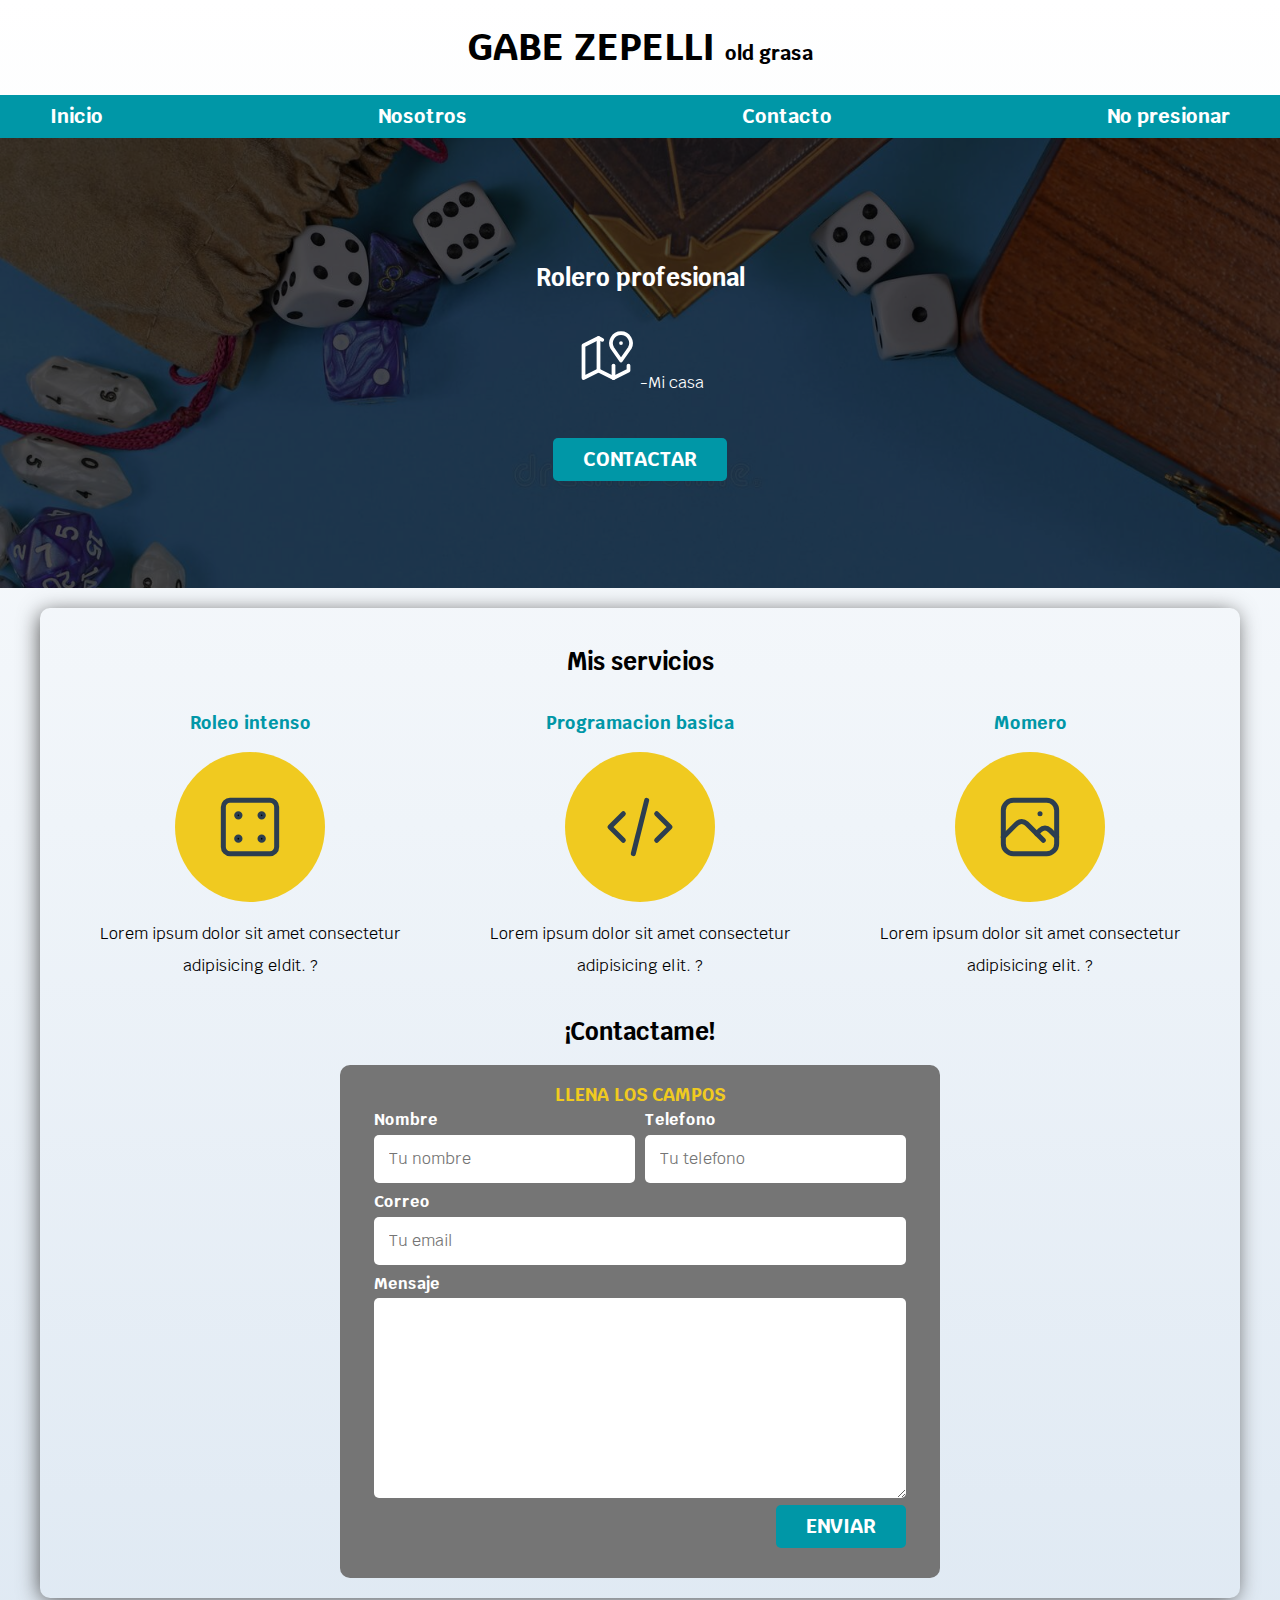
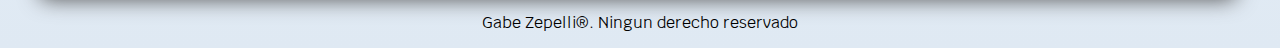
<file: index.html>
<!DOCTYPE html>
<html lang="en">

<head>
    <meta charset="UTF-8">
    <meta http-equiv="X-UA-Compatible" content="IE=edge">
    <meta name="viewport" content="width=device-width, initial-scale=1.0">
    <link rel="preload" href="normalize.css">
    <link rel="preconnect" href="https://fonts.googleapis.com">
    <link rel="preconnect" href="https://fonts.gstatic.com" crossorigin>
    <link href="https://fonts.googleapis.com/css2?family=Krub:wght@400;700&display=swap" rel="stylesheet">
    <link rel="preload" href="estilos.css" as="style">
    <link rel="stylesheet" href="normalize.css">
    <link rel="stylesheet" href="estilos.css">
</head>

<body>
    <header>
        <h1 class="titulo">GABE ZEPELLI <span>old grasa</span> </h1>
    </header>
    <div class="nav-bg">
        <nav class="MainNav contenedor">
            <a href="#">Inicio</a>
            <a href="nosotros.html">Nosotros</a>
            <a href="#">Contacto</a>
            <a href="https://www.youtube.com/watch?v=dQw4w9WgXcQ&ab_channel=RickAstley">No presionar</a>
        </nav>
    </div>


    <section class="hero">
        <div class="contenido-hero">

            <h2>Rolero profesional</h2>
            <p>
                <svg xmlns="http://www.w3.org/2000/svg" class="icon icon-tabler icon-tabler-map-2" width="60" height="60" viewBox="0 0 24 24" stroke-width="1.5" stroke="#ffffff" fill="none" stroke-linecap="round" stroke-linejoin="round">
                    <path stroke="none" d="M0 0h24v24H0z" fill="none"/>
                    <line x1="18" y1="6" x2="18" y2="6.01" />
                    <path d="M18 13l-3.5 -5a4 4 0 1 1 7 0l-3.5 5" />
                    <polyline points="10.5 4.75 9 4 3 7 3 20 9 17 15 20 21 17 21 15" />
                    <line x1="9" y1="4" x2="9" y2="17" />
                    <line x1="15" y1="15" x2="15" y2="20" />
                  </svg> -Mi casa</p>
            <a class="boton" href="#">Contactar</a>
        </div>
    </section>


    <main class="contenedor sombra">
        <h2>Mis servicios</h2>
        <div class="servicios">
            <section class="servicio">
                <h3>Roleo intenso</h3>
                <div class="iconos">
                    <svg xmlns="http://www.w3.org/2000/svg" class="icon icon-tabler icon-tabler-dice" width="80" height="80" viewBox="0 0 24 24" stroke-width="1.5" stroke="#2c3e50" fill="none" stroke-linecap="round" stroke-linejoin="round">
                <path stroke="none" d="M0 0h24v24H0z" fill="none"/>
                <rect x="4" y="4" width="16" height="16" rx="2" />
                <circle cx="8.5" cy="8.5" r=".5" fill="currentColor" />
                <circle cx="15.5" cy="8.5" r=".5" fill="currentColor" />
                <circle cx="15.5" cy="15.5" r=".5" fill="currentColor" />
                <circle cx="8.5" cy="15.5" r=".5" fill="currentColor" />
              </svg>
                </div>

                <p>Lorem ipsum dolor sit amet consectetur adipisicing eldit. ? </p>

            </section>

            <section class="servicio">
                <h3>Programacion basica</h3>
                <div class="iconos">
                    <svg xmlns="http://www.w3.org/2000/svg" class="icon icon-tabler icon-tabler-code" width="80" height="80" viewBox="0 0 24 24" stroke-width="1.5" stroke="#2c3e50" fill="none" stroke-linecap="round" stroke-linejoin="round">
                <path stroke="none" d="M0 0h24v24H0z" fill="none"/>
                <polyline points="7 8 3 12 7 16" />
                <polyline points="17 8 21 12 17 16" />
                <line x1="14" y1="4" x2="10" y2="20" />
              </svg>
                </div>

                <p>Lorem ipsum dolor sit amet consectetur adipisicing elit. ?</p>
            </section>

            <section class="servicio">
                <h3>Momero</h3>
                <div class="iconos">
                    <svg xmlns="http://www.w3.org/2000/svg" class="icon icon-tabler icon-tabler-photo" width="80" height="80" viewBox="0 0 24 24" stroke-width="1.5" stroke="#2c3e50" fill="none" stroke-linecap="round" stroke-linejoin="round">
                <path stroke="none" d="M0 0h24v24H0z" fill="none"/>
                <line x1="15" y1="8" x2="15.01" y2="8" />
                <rect x="4" y="4" width="16" height="16" rx="3" />
                <path d="M4 15l4 -4a3 5 0 0 1 3 0l5 5" />
                <path d="M14 14l1 -1a3 5 0 0 1 3 0l2 2" />
              </svg>
                </div>



                <p>Lorem ipsum dolor sit amet consectetur adipisicing elit. ?</p>

            </section>

        </div>

        <section>
            <h2>¡Contactame!</h2>
            <form class="formulario">
                <fieldset>
                    <legend>Llena los campos</legend>

                    <div class="contenedor-campos">
                        <div class="campo">
                            <label>Nombre</label>
                            <input class="input-text" type="text" placeholder="Tu nombre">
                        </div>
                        <div class="campo">
                            <label>Telefono</label>
                            <input class="input-text" type="tel" placeholder="Tu telefono">
                        </div>
                        <div class="campo">
                            <label>Correo</label>
                            <input class="input-text" type="email" placeholder="Tu email">
                        </div>
                        <div class="campo">
                            <label>Mensaje</label>
                            <textarea class="input-text"></textarea>
                        </div>
                    </div>
                    <div class="alinear-derecha flex">
                        <input class="boton w-100" type="submit" value="Enviar">
                    </div>
                </fieldset>
            </form>
        </section>
    </main>
    <footer class="footer">
        <p>
            Gabe Zepelli®. Ningun derecho reservado
        </p>
    </footer>

</body>

</html>
</file>
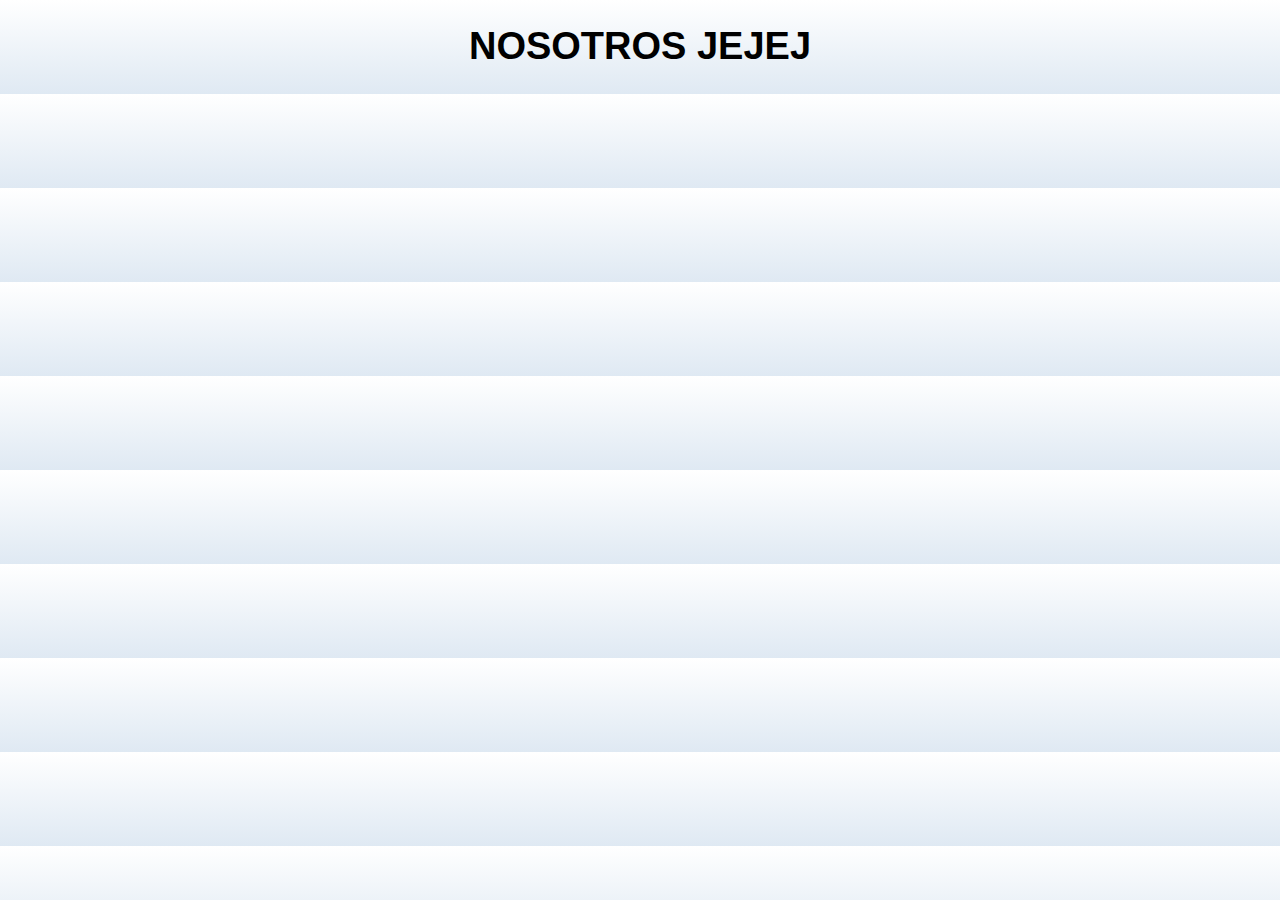
<file: nosotros.html>
<!DOCTYPE html>
<html lang="en">
<link rel="preload" href="estilos.css" as="style">
<link rel="stylesheet" href="estilos.css">

<head>
    <meta charset="UTF-8">
    <meta http-equiv="X-UA-Compatible" content="IE=edge">
    <meta name="viewport" content="width=device-width, initial-scale=1.0">
    <title>Document</title>
</head>

<body>
    <h1>NOSOTROS JEJEJ

    </h1>
</body>

</html>
</file>
<file: estilos.css>
:root {
    --blanco: #ffffff;
    --oscuro: #212121;
    --primario: rgb(240, 202, 32);
    --secundario: #0097A7;
    --gris: #757575;
}

html {
    font-size: 62.5%;
    box-sizing: border-box;
    /* 
      background-color: #F8F9F9;
     */
    scroll-snap-type: y mandatory;
}

*,
*:before,
*:after {
    box-sizing: inherit;
}

body {
    font-size: 16px;
    font-family: 'Krub', sans-serif;
    background-image: linear-gradient(to top, #DFE9F3 0%, var(--blanco)100%);
}

.sombra {
    -webkit-box-shadow: -2px 3px 21px -2px rgba(77, 77, 77, 1);
    -moz-box-shadow: -2px 3px 21px -2px rgba(77, 77, 77, 1);
    box-shadow: -2px 3px 21px -2px rgba(77, 77, 77, 1);
    padding: 2rem;
    border-radius: 1rem;
}

h1 {
    font-size: 3.8rem;
}

h2 {
    font-size: 2, 8rem;
}

h3 {
    font-size: 1.8rem;
}

h1,
h2,
h3 {
    text-align: center;
}

.titulo span {
    font-size: 2rem;
}

.contenedor {
    max-width: 120rem;
    margin: 0 auto;
}

.boton {
    background-color: var(--secundario);
    color: var(--blanco);
    padding: 1rem 3rem;
    margin-top: 3rem;
    font-size: 2rem;
    text-decoration: none;
    text-transform: uppercase;
    font-weight: bold;
    border-radius: .5rem;
    width: 90%;
    text-align: center;
    border: none;
}

.boton:hover {
    cursor: pointer;
}

@media (min-width: 768px) {
    .boton {
        width: auto;
    }
}

.w-100 {
    width: 100%;
}

@media (min-width: 768px) {
    .w-100 {
        width: auto;
    }
}

.flex {
    display: flex;
}

.alinear-derecha {
    justify-content: flex-end;
}

.nav-bg {
    background-color: var(--secundario);
}

.MainNav {
    display: flex;
    flex-direction: column;
    justify-content: space-between;
    align-items: center;
}

@media (min-width: 768px) {
    .MainNav {
        flex-direction: row;
    }
}

.MainNav a {
    color: var(--blanco);
    text-decoration: none;
    font-size: 2rem;
    font-weight: 700;
    padding: 1rem;
}

.MainNav a:hover {
    background-color: var(--primario);
    color: var(--oscuro);
}

.hero {
    background-image: url(../images/dice.jpg);
    background-repeat: no-repeat;
    background-size: cover;
    height: 450px;
    position: relative;
    margin-bottom: 2rem;
}

.contenido-hero {
    position: absolute;
    background-color: rgb(0, 0, 0, 0.7);
    width: 100%;
    height: 100%;
    display: flex;
    flex-direction: column;
    align-items: center;
    justify-content: center;
}

.contenido-hero h2,
.contenido-hero p {
    color: var(--blanco);
}

.servicios,
.MainNav,
.formulario {
    scroll-snap-align: center;
    scroll-snap-stop: always;
}


/* servicios */

@media (min-width: 768px) {
    .servicios {
        display: grid;
        grid-template-columns: repeat(3, 1fr);
        column-gap: 1rem;
    }
}

.servicio {
    display: flex;
    flex-direction: column;
    align-items: center;
}

.servicio h3 {
    color: var(--secundario);
    font-weight: bold;
}

.servicio p {
    line-height: 2;
    text-align: center;
}

.servicio .iconos {
    height: 15rem;
    width: 15rem;
    background-color: var(--primario);
    border-radius: 50%;
    display: flex;
    justify-content: space-evenly;
    align-items: center;
}

.formulario {
    background-color: var(--gris);
    width: min(60rem, 100%);
    margin: 0 auto;
    padding: 2rem;
    border-radius: 1rem;
}

.formulario fieldset {
    border: none;
}

.formulario legend {
    color: var(--primario);
    text-align: center;
    font-size: 1.8rem;
    text-transform: uppercase;
    font-weight: bold;
}

@media (min-width: 768px) {
    .contenedor-campos {
        display: grid;
        grid-template-rows: auto auto 20rem;
        grid-template-columns: 1fr 1fr;
        column-gap: 1rem;
    }
}

.campo:nth-child(3),
.campo:nth-child(4) {
    grid-column: 1 / 3;
}

.campo {
    margin-bottom: 1rem;
}

.campo label {
    color: var(--blanco);
    font-weight: bold;
    margin-bottom: .5rem;
    display: block;
}

.campo textarea {
    height: 20rem;
}

.input-text {
    width: 100%;
    border: none;
    padding: 1.5rem;
    border-radius: .5rem;
}

.footer {
    text-align: center;
}
</file>
